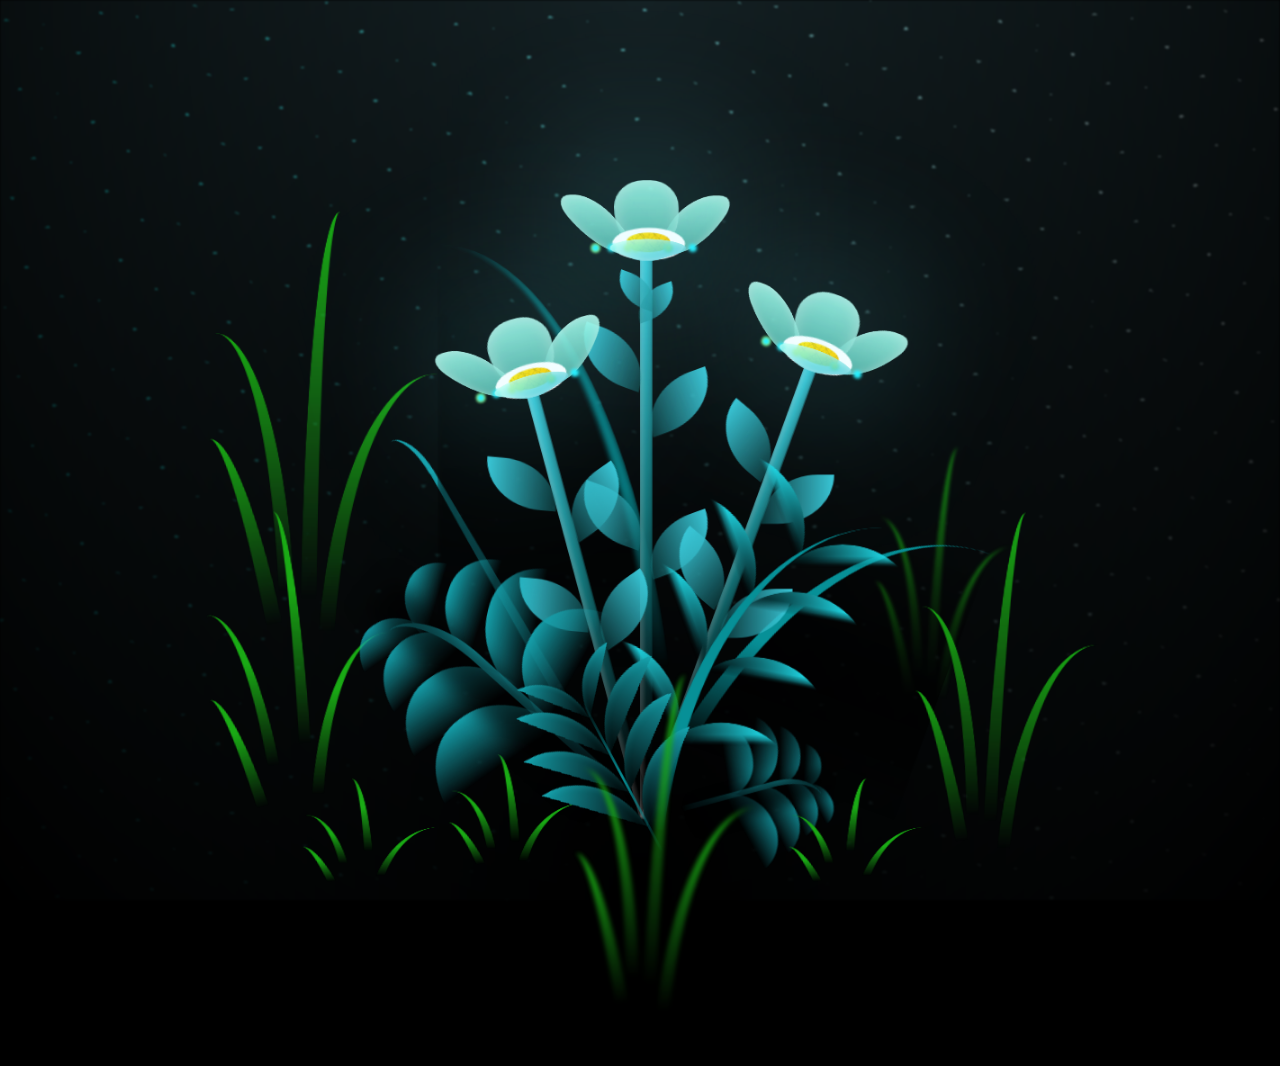
<file: flower/index.html>
<!DOCTYPE html>
<html lang="en" >
<head>
  <meta charset="UTF-8">
  <title>CodePen - A Pen by kezzy go</title>
  <link rel="stylesheet" href="./style.css">

</head>
<body>
<!-- partial:index.partial.html -->
<body class="not-loaded">
  <div id="foru"></div>
  <div class="night"></div>
  <div class="flowers">
    <div class="flower flower--1">
      <div class="flower__leafs flower__leafs--1">
        <div class="flower__leaf flower__leaf--1"></div>
        <div class="flower__leaf flower__leaf--2"></div>
        <div class="flower__leaf flower__leaf--3"></div>
        <div class="flower__leaf flower__leaf--4"></div>
        <div class="flower__white-circle"></div>

        <div class="flower__light flower__light--1"></div>
        <div class="flower__light flower__light--2"></div>
        <div class="flower__light flower__light--3"></div>
        <div class="flower__light flower__light--4"></div>
        <div class="flower__light flower__light--5"></div>
        <div class="flower__light flower__light--6"></div>
        <div class="flower__light flower__light--7"></div>
        <div class="flower__light flower__light--8"></div>

      </div>
      <div class="flower__line">
        <div class="flower__line__leaf flower__line__leaf--1"></div>
        <div class="flower__line__leaf flower__line__leaf--2"></div>
        <div class="flower__line__leaf flower__line__leaf--3"></div>
        <div class="flower__line__leaf flower__line__leaf--4"></div>
        <div class="flower__line__leaf flower__line__leaf--5"></div>
        <div class="flower__line__leaf flower__line__leaf--6"></div>
      </div>
    </div>

    <div class="flower flower--2">
      <div class="flower__leafs flower__leafs--2">
        <div class="flower__leaf flower__leaf--1"></div>
        <div class="flower__leaf flower__leaf--2"></div>
        <div class="flower__leaf flower__leaf--3"></div>
        <div class="flower__leaf flower__leaf--4"></div>
        <div class="flower__white-circle"></div>

        <div class="flower__light flower__light--1"></div>
        <div class="flower__light flower__light--2"></div>
        <div class="flower__light flower__light--3"></div>
        <div class="flower__light flower__light--4"></div>
        <div class="flower__light flower__light--5"></div>
        <div class="flower__light flower__light--6"></div>
        <div class="flower__light flower__light--7"></div>
        <div class="flower__light flower__light--8"></div>

      </div>
      <div class="flower__line">
        <div class="flower__line__leaf flower__line__leaf--1"></div>
        <div class="flower__line__leaf flower__line__leaf--2"></div>
        <div class="flower__line__leaf flower__line__leaf--3"></div>
        <div class="flower__line__leaf flower__line__leaf--4"></div>
      </div>
    </div>

    <div class="flower flower--3">
      <div class="flower__leafs flower__leafs--3">
        <div class="flower__leaf flower__leaf--1"></div>
        <div class="flower__leaf flower__leaf--2"></div>
        <div class="flower__leaf flower__leaf--3"></div>
        <div class="flower__leaf flower__leaf--4"></div>
        <div class="flower__white-circle"></div>

        <div class="flower__light flower__light--1"></div>
        <div class="flower__light flower__light--2"></div>
        <div class="flower__light flower__light--3"></div>
        <div class="flower__light flower__light--4"></div>
        <div class="flower__light flower__light--5"></div>
        <div class="flower__light flower__light--6"></div>
        <div class="flower__light flower__light--7"></div>
        <div class="flower__light flower__light--8"></div>

      </div>
      <div class="flower__line">
        <div class="flower__line__leaf flower__line__leaf--1"></div>
        <div class="flower__line__leaf flower__line__leaf--2"></div>
        <div class="flower__line__leaf flower__line__leaf--3"></div>
        <div class="flower__line__leaf flower__line__leaf--4"></div>
      </div>
    </div>

    <div class="grow-ans" style="--d:1.2s">
      <div class="flower__g-long">
        <div class="flower__g-long__top"></div>
        <div class="flower__g-long__bottom"></div>
      </div>
    </div>

    <div class="growing-grass">
      <div class="flower__grass flower__grass--1">
        <div class="flower__grass--top"></div>
        <div class="flower__grass--bottom"></div>
        <div class="flower__grass__leaf flower__grass__leaf--1"></div>
        <div class="flower__grass__leaf flower__grass__leaf--2"></div>
        <div class="flower__grass__leaf flower__grass__leaf--3"></div>
        <div class="flower__grass__leaf flower__grass__leaf--4"></div>
        <div class="flower__grass__leaf flower__grass__leaf--5"></div>
        <div class="flower__grass__leaf flower__grass__leaf--6"></div>
        <div class="flower__grass__leaf flower__grass__leaf--7"></div>
        <div class="flower__grass__leaf flower__grass__leaf--8"></div>
        <div class="flower__grass__overlay"></div>
      </div>
    </div>

    <div class="growing-grass">
      <div class="flower__grass flower__grass--2">
        <div class="flower__grass--top"></div>
        <div class="flower__grass--bottom"></div>
        <div class="flower__grass__leaf flower__grass__leaf--1"></div>
        <div class="flower__grass__leaf flower__grass__leaf--2"></div>
        <div class="flower__grass__leaf flower__grass__leaf--3"></div>
        <div class="flower__grass__leaf flower__grass__leaf--4"></div>
        <div class="flower__grass__leaf flower__grass__leaf--5"></div>
        <div class="flower__grass__leaf flower__grass__leaf--6"></div>
        <div class="flower__grass__leaf flower__grass__leaf--7"></div>
        <div class="flower__grass__leaf flower__grass__leaf--8"></div>
        <div class="flower__grass__overlay"></div>
      </div>
    </div>

    <div class="grow-ans" style="--d:2.4s">
      <div class="flower__g-right flower__g-right--1">
        <div class="leaf"></div>
      </div>
    </div>

    <div class="grow-ans" style="--d:2.8s">
      <div class="flower__g-right flower__g-right--2">
        <div class="leaf"></div>
      </div>
    </div>

    <div class="grow-ans" style="--d:2.8s">
      <div class="flower__g-front">
        <div class="flower__g-front__leaf-wrapper flower__g-front__leaf-wrapper--1">
          <div class="flower__g-front__leaf"></div>
        </div>
        <div class="flower__g-front__leaf-wrapper flower__g-front__leaf-wrapper--2">
          <div class="flower__g-front__leaf"></div>
        </div>
        <div class="flower__g-front__leaf-wrapper flower__g-front__leaf-wrapper--3">
          <div class="flower__g-front__leaf"></div>
        </div>
        <div class="flower__g-front__leaf-wrapper flower__g-front__leaf-wrapper--4">
          <div class="flower__g-front__leaf"></div>
        </div>
        <div class="flower__g-front__leaf-wrapper flower__g-front__leaf-wrapper--5">
          <div class="flower__g-front__leaf"></div>
        </div>
        <div class="flower__g-front__leaf-wrapper flower__g-front__leaf-wrapper--6">
          <div class="flower__g-front__leaf"></div>
        </div>
        <div class="flower__g-front__leaf-wrapper flower__g-front__leaf-wrapper--7">
          <div class="flower__g-front__leaf"></div>
        </div>
        <div class="flower__g-front__leaf-wrapper flower__g-front__leaf-wrapper--8">
          <div class="flower__g-front__leaf"></div>
        </div>
        <div class="flower__g-front__line"></div>
      </div>
    </div>

    <div class="grow-ans" style="--d:3.2s">
      <div class="flower__g-fr">
        <div class="leaf"></div>
        <div class="flower__g-fr__leaf flower__g-fr__leaf--1"></div>
        <div class="flower__g-fr__leaf flower__g-fr__leaf--2"></div>
        <div class="flower__g-fr__leaf flower__g-fr__leaf--3"></div>
        <div class="flower__g-fr__leaf flower__g-fr__leaf--4"></div>
        <div class="flower__g-fr__leaf flower__g-fr__leaf--5"></div>
        <div class="flower__g-fr__leaf flower__g-fr__leaf--6"></div>
        <div class="flower__g-fr__leaf flower__g-fr__leaf--7"></div>
        <div class="flower__g-fr__leaf flower__g-fr__leaf--8"></div>
      </div>
    </div>

    <div class="long-g long-g--0">
      <div class="grow-ans" style="--d:3s">
        <div class="leaf leaf--0"></div>
      </div>
      <div class="grow-ans" style="--d:2.2s">
        <div class="leaf leaf--1"></div>
      </div>
      <div class="grow-ans" style="--d:3.4s">
        <div class="leaf leaf--2"></div>
      </div>
      <div class="grow-ans" style="--d:3.6s">
        <div class="leaf leaf--3"></div>
      </div>
    </div>

    <div class="long-g long-g--1">
      <div class="grow-ans" style="--d:3.6s">
        <div class="leaf leaf--0"></div>
      </div>
      <div class="grow-ans" style="--d:3.8s">
        <div class="leaf leaf--1"></div>
      </div>
      <div class="grow-ans" style="--d:4s">
        <div class="leaf leaf--2"></div>
      </div>
      <div class="grow-ans" style="--d:4.2s">
        <div class="leaf leaf--3"></div>
      </div>
    </div>

    <div class="long-g long-g--2">
      <div class="grow-ans" style="--d:4s">
        <div class="leaf leaf--0"></div>
      </div>
      <div class="grow-ans" style="--d:4.2s">
        <div class="leaf leaf--1"></div>
      </div>
      <div class="grow-ans" style="--d:4.4s">
        <div class="leaf leaf--2"></div>
      </div>
      <div class="grow-ans" style="--d:4.6s">
        <div class="leaf leaf--3"></div>
      </div>
    </div>

    <div class="long-g long-g--3">
      <div class="grow-ans" style="--d:4s">
        <div class="leaf leaf--0"></div>
      </div>
      <div class="grow-ans" style="--d:4.2s">
        <div class="leaf leaf--1"></div>
      </div>
      <div class="grow-ans" style="--d:3s">
        <div class="leaf leaf--2"></div>
      </div>
      <div class="grow-ans" style="--d:3.6s">
        <div class="leaf leaf--3"></div>
      </div>
    </div>

    <div class="long-g long-g--4">
      <div class="grow-ans" style="--d:4s">
        <div class="leaf leaf--0"></div>
      </div>
      <div class="grow-ans" style="--d:4.2s">
        <div class="leaf leaf--1"></div>
      </div>
      <div class="grow-ans" style="--d:3s">
        <div class="leaf leaf--2"></div>
      </div>
      <div class="grow-ans" style="--d:3.6s">
        <div class="leaf leaf--3"></div>
      </div>
    </div>

    <div class="long-g long-g--5">
      <div class="grow-ans" style="--d:4s">
        <div class="leaf leaf--0"></div>
      </div>
      <div class="grow-ans" style="--d:4.2s">
        <div class="leaf leaf--1"></div>
      </div>
      <div class="grow-ans" style="--d:3s">
        <div class="leaf leaf--2"></div>
      </div>
      <div class="grow-ans" style="--d:3.6s">
        <div class="leaf leaf--3"></div>
      </div>
    </div>

    <div class="long-g long-g--6">
      <div class="grow-ans" style="--d:4.2s">
        <div class="leaf leaf--0"></div>
      </div>
      <div class="grow-ans" style="--d:4.4s">
        <div class="leaf leaf--1"></div>
      </div>
      <div class="grow-ans" style="--d:4.6s">
        <div class="leaf leaf--2"></div>
      </div>
      <div class="grow-ans" style="--d:4.8s">
        <div class="leaf leaf--3"></div>
      </div>
    </div>

    <div class="long-g long-g--7">
      <div class="grow-ans" style="--d:3s">
        <div class="leaf leaf--0"></div>
      </div>
      <div class="grow-ans" style="--d:3.2s">
        <div class="leaf leaf--1"></div>
      </div>
      <div class="grow-ans" style="--d:3.5s">
        <div class="leaf leaf--2"></div>
      </div>
      <div class="grow-ans" style="--d:3.6s">
        <div class="leaf leaf--3"></div>
      </div>
    </div>
  </div>
</body>
<!-- partial -->
  <script  src="./script.js"></script>

</body>
</html>
</file>
<file: flower/style.css>
*,
*::after,
*::before {
  padding: 0;
  margin: 0;
  box-sizing: border-box;
}

:root {
  --dark-color: #000;
}

body {
  display: flex;
  align-items: flex-end;
  justify-content: center;
  min-height: 100vh;
  background-color: var(--dark-color);
  overflow: hidden;
  perspective: 1000px;
}

.night {
  position: fixed;
  left: 50%;
  top: 0;
  transform: translateX(-50%);
  width: 100%;
  height: 100%;
  filter: blur(0.1vmin);
  background-image: radial-gradient(ellipse at top, transparent 0%, var(--dark-color)), radial-gradient(ellipse at bottom, var(--dark-color), rgba(145, 233, 255, 0.2)), repeating-linear-gradient(220deg, black 0px, black 19px, transparent 19px, transparent 22px), repeating-linear-gradient(189deg, black 0px, black 19px, transparent 19px, transparent 22px), repeating-linear-gradient(148deg, black 0px, black 19px, transparent 19px, transparent 22px), linear-gradient(90deg, #00fffa, #f0f0f0);
}

.flowers {
  position: relative;
  transform: scale(0.9);
}

.flower {
  position: absolute;
  bottom: 10vmin;
  transform-origin: bottom center;
  z-index: 10;
  --fl-speed: 0.8s;
}
.flower--1 {
  animation: moving-flower-1 4s linear infinite;
}
.flower--1 .flower__line {
  height: 70vmin;
  animation-delay: 0.3s;
}
.flower--1 .flower__line__leaf--1 {
  animation: blooming-leaf-right var(--fl-speed) 1.6s backwards;
}
.flower--1 .flower__line__leaf--2 {
  animation: blooming-leaf-right var(--fl-speed) 1.4s backwards;
}
.flower--1 .flower__line__leaf--3 {
  animation: blooming-leaf-left var(--fl-speed) 1.2s backwards;
}
.flower--1 .flower__line__leaf--4 {
  animation: blooming-leaf-left var(--fl-speed) 1s backwards;
}
.flower--1 .flower__line__leaf--5 {
  animation: blooming-leaf-right var(--fl-speed) 1.8s backwards;
}
.flower--1 .flower__line__leaf--6 {
  animation: blooming-leaf-left var(--fl-speed) 2s backwards;
}
.flower--2 {
  left: 50%;
  transform: rotate(20deg);
  animation: moving-flower-2 4s linear infinite;
}
.flower--2 .flower__line {
  height: 60vmin;
  animation-delay: 0.6s;
}
.flower--2 .flower__line__leaf--1 {
  animation: blooming-leaf-right var(--fl-speed) 1.9s backwards;
}
.flower--2 .flower__line__leaf--2 {
  animation: blooming-leaf-right var(--fl-speed) 1.7s backwards;
}
.flower--2 .flower__line__leaf--3 {
  animation: blooming-leaf-left var(--fl-speed) 1.5s backwards;
}
.flower--2 .flower__line__leaf--4 {
  animation: blooming-leaf-left var(--fl-speed) 1.3s backwards;
}
.flower--3 {
  left: 50%;
  transform: rotate(-15deg);
  animation: moving-flower-3 4s linear infinite;
}
.flower--3 .flower__line {
  animation-delay: 0.9s;
}
.flower--3 .flower__line__leaf--1 {
  animation: blooming-leaf-right var(--fl-speed) 2.5s backwards;
}
.flower--3 .flower__line__leaf--2 {
  animation: blooming-leaf-right var(--fl-speed) 2.3s backwards;
}
.flower--3 .flower__line__leaf--3 {
  animation: blooming-leaf-left var(--fl-speed) 2.1s backwards;
}
.flower--3 .flower__line__leaf--4 {
  animation: blooming-leaf-left var(--fl-speed) 1.9s backwards;
}
.flower__leafs {
  position: relative;
  animation: blooming-flower 2s backwards;
}
.flower__leafs--1 {
  animation-delay: 1.1s;
}
.flower__leafs--2 {
  animation-delay: 1.4s;
}
.flower__leafs--3 {
  animation-delay: 1.7s;
}
.flower__leafs::after {
  content: "";
  position: absolute;
  left: 0;
  top: 0;
  transform: translate(-50%, -100%);
  width: 8vmin;
  height: 8vmin;
  background-color: #6bf0ff;
  filter: blur(10vmin);
}
.flower__leaf {
  position: absolute;
  bottom: 0;
  left: 50%;
  width: 8vmin;
  height: 11vmin;
  border-radius: 51% 49% 47% 53%/44% 45% 55% 69%;
  background-color: #a7ffee;
  background-image: linear-gradient(to top, #54b8aa, #a7ffee);
  transform-origin: bottom center;
  opacity: 0.9;
  box-shadow: inset 0 0 2vmin rgba(255, 255, 255, 0.5);
}
.flower__leaf--1 {
  transform: translate(-10%, 1%) rotateY(40deg) rotateX(-50deg);
}
.flower__leaf--2 {
  transform: translate(-50%, -4%) rotateX(40deg);
}
.flower__leaf--3 {
  transform: translate(-90%, 0%) rotateY(45deg) rotateX(50deg);
}
.flower__leaf--4 {
  width: 8vmin;
  height: 8vmin;
  transform-origin: bottom left;
  border-radius: 4vmin 10vmin 4vmin 4vmin;
  transform: translate(0%, 18%) rotateX(70deg) rotate(-43deg);
  background-image: linear-gradient(to top, #39c6d6, #a7ffee);
  z-index: 1;
  opacity: 0.8;
}
.flower__white-circle {
  position: absolute;
  left: -3.5vmin;
  top: -3vmin;
  width: 9vmin;
  height: 4vmin;
  border-radius: 50%;
  background-color: #fff;
}
.flower__white-circle::after {
  content: "";
  position: absolute;
  left: 50%;
  top: 45%;
  transform: translate(-50%, -50%);
  width: 60%;
  height: 60%;
  border-radius: inherit;
  background-image: repeating-linear-gradient(135deg, rgba(0, 0, 0, 0.03) 0px, rgba(0, 0, 0, 0.03) 1px, transparent 1px, transparent 12px), repeating-linear-gradient(45deg, rgba(0, 0, 0, 0.03) 0px, rgba(0, 0, 0, 0.03) 1px, transparent 1px, transparent 12px), repeating-linear-gradient(67.5deg, rgba(0, 0, 0, 0.03) 0px, rgba(0, 0, 0, 0.03) 1px, transparent 1px, transparent 12px), repeating-linear-gradient(135deg, rgba(0, 0, 0, 0.03) 0px, rgba(0, 0, 0, 0.03) 1px, transparent 1px, transparent 12px), repeating-linear-gradient(45deg, rgba(0, 0, 0, 0.03) 0px, rgba(0, 0, 0, 0.03) 1px, transparent 1px, transparent 12px), repeating-linear-gradient(112.5deg, rgba(0, 0, 0, 0.03) 0px, rgba(0, 0, 0, 0.03) 1px, transparent 1px, transparent 12px), repeating-linear-gradient(112.5deg, rgba(0, 0, 0, 0.03) 0px, rgba(0, 0, 0, 0.03) 1px, transparent 1px, transparent 12px), repeating-linear-gradient(45deg, rgba(0, 0, 0, 0.03) 0px, rgba(0, 0, 0, 0.03) 1px, transparent 1px, transparent 12px), repeating-linear-gradient(22.5deg, rgba(0, 0, 0, 0.03) 0px, rgba(0, 0, 0, 0.03) 1px, transparent 1px, transparent 12px), repeating-linear-gradient(45deg, rgba(0, 0, 0, 0.03) 0px, rgba(0, 0, 0, 0.03) 1px, transparent 1px, transparent 12px), repeating-linear-gradient(22.5deg, rgba(0, 0, 0, 0.03) 0px, rgba(0, 0, 0, 0.03) 1px, transparent 1px, transparent 12px), repeating-linear-gradient(135deg, rgba(0, 0, 0, 0.03) 0px, rgba(0, 0, 0, 0.03) 1px, transparent 1px, transparent 12px), repeating-linear-gradient(157.5deg, rgba(0, 0, 0, 0.03) 0px, rgba(0, 0, 0, 0.03) 1px, transparent 1px, transparent 12px), repeating-linear-gradient(67.5deg, rgba(0, 0, 0, 0.03) 0px, rgba(0, 0, 0, 0.03) 1px, transparent 1px, transparent 12px), repeating-linear-gradient(67.5deg, rgba(0, 0, 0, 0.03) 0px, rgba(0, 0, 0, 0.03) 1px, transparent 1px, transparent 12px), linear-gradient(90deg, #ffeb12, #ffce00);
}
.flower__line {
  height: 55vmin;
  width: 1.5vmin;
  background-image: linear-gradient(to left, rgba(0, 0, 0, 0.2), transparent, rgba(255, 255, 255, 0.2)), linear-gradient(to top, transparent 10%, #14757a, #39c6d6);
  box-shadow: inset 0 0 2px rgba(0, 0, 0, 0.5);
  animation: grow-flower-tree 4s backwards;
}
.flower__line__leaf {
  --w: 7vmin;
  --h: calc(var(--w) + 2vmin);
  position: absolute;
  top: 20%;
  left: 90%;
  width: var(--w);
  height: var(--h);
  border-top-right-radius: var(--h);
  border-bottom-left-radius: var(--h);
  background-image: linear-gradient(to top, rgba(20, 117, 122, 0.4), #39c6d6);
}
.flower__line__leaf--1 {
  transform: rotate(70deg) rotateY(30deg);
}
.flower__line__leaf--2 {
  top: 45%;
  transform: rotate(70deg) rotateY(30deg);
}
.flower__line__leaf--3, .flower__line__leaf--4, .flower__line__leaf--6 {
  border-top-right-radius: 0;
  border-bottom-left-radius: 0;
  border-top-left-radius: var(--h);
  border-bottom-right-radius: var(--h);
  left: -460%;
  top: 12%;
  transform: rotate(-70deg) rotateY(30deg);
}
.flower__line__leaf--4 {
  top: 40%;
}
.flower__line__leaf--5 {
  top: 0;
  transform-origin: left;
  transform: rotate(70deg) rotateY(30deg) scale(0.6);
}
.flower__line__leaf--6 {
  top: -2%;
  left: -450%;
  transform-origin: right;
  transform: rotate(-70deg) rotateY(30deg) scale(0.6);
}
.flower__light {
  position: absolute;
  bottom: 0vmin;
  width: 1vmin;
  height: 1vmin;
  background-color: #fffb00;
  border-radius: 50%;
  filter: blur(0.2vmin);
  animation: light-ans 4s linear infinite backwards;
}
.flower__light:nth-child(odd) {
  background-color: #23f0ff;
}
.flower__light--1 {
  left: -2vmin;
  animation-delay: 1s;
}
.flower__light--2 {
  left: 3vmin;
  animation-delay: 0.5s;
}
.flower__light--3 {
  left: -6vmin;
  animation-delay: 0.3s;
}
.flower__light--4 {
  left: 6vmin;
  animation-delay: 0.9s;
}
.flower__light--5 {
  left: -1vmin;
  animation-delay: 1.5s;
}
.flower__light--6 {
  left: -4vmin;
  animation-delay: 3s;
}
.flower__light--7 {
  left: 3vmin;
  animation-delay: 2s;
}
.flower__light--8 {
  left: -6vmin;
  animation-delay: 3.5s;
}
.flower__grass {
  --c: #159faa;
  --line-w: 1.5vmin;
  position: absolute;
  bottom: 12vmin;
  left: -7vmin;
  display: flex;
  flex-direction: column;
  align-items: flex-end;
  z-index: 20;
  transform-origin: bottom center;
  transform: rotate(-48deg) rotateY(40deg);
}
.flower__grass--1 {
  animation: moving-grass 2s linear infinite;
}
.flower__grass--2 {
  left: 2vmin;
  bottom: 10vmin;
  transform: scale(0.5) rotate(75deg) rotateX(10deg) rotateY(-200deg);
  opacity: 0.8;
  z-index: 0;
  animation: moving-grass--2 1.5s linear infinite;
}
.flower__grass--top {
  width: 7vmin;
  height: 10vmin;
  border-top-right-radius: 100%;
  border-right: var(--line-w) solid var(--c);
  transform-origin: bottom center;
  transform: rotate(-2deg);
}
.flower__grass--bottom {
  margin-top: -2px;
  width: var(--line-w);
  height: 25vmin;
  background-image: linear-gradient(to top, transparent, var(--c));
}
.flower__grass__leaf {
  --size: 10vmin;
  position: absolute;
  width: calc(var(--size) * 2.1);
  height: var(--size);
  border-top-left-radius: var(--size);
  border-top-right-radius: var(--size);
  background-image: linear-gradient(to top, transparent, transparent 30%, var(--c));
  z-index: 100;
}
.flower__grass__leaf--1 {
  top: -6%;
  left: 30%;
  --size: 6vmin;
  transform: rotate(-20deg);
  animation: growing-grass-ans--1 2s 2.6s backwards;
}
@keyframes growing-grass-ans--1 {
  0% {
    transform-origin: bottom left;
    transform: rotate(-20deg) scale(0);
  }
}
.flower__grass__leaf--2 {
  top: -5%;
  left: -110%;
  --size: 6vmin;
  transform: rotate(10deg);
  animation: growing-grass-ans--2 2s 2.4s linear backwards;
}
@keyframes growing-grass-ans--2 {
  0% {
    transform-origin: bottom right;
    transform: rotate(10deg) scale(0);
  }
}
.flower__grass__leaf--3 {
  top: 5%;
  left: 60%;
  --size: 8vmin;
  transform: rotate(-18deg) rotateX(-20deg);
  animation: growing-grass-ans--3 2s 2.2s linear backwards;
}
@keyframes growing-grass-ans--3 {
  0% {
    transform-origin: bottom left;
    transform: rotate(-18deg) rotateX(-20deg) scale(0);
  }
}
.flower__grass__leaf--4 {
  top: 6%;
  left: -135%;
  --size: 8vmin;
  transform: rotate(2deg);
  animation: growing-grass-ans--4 2s 2s linear backwards;
}
@keyframes growing-grass-ans--4 {
  0% {
    transform-origin: bottom right;
    transform: rotate(2deg) scale(0);
  }
}
.flower__grass__leaf--5 {
  top: 20%;
  left: 60%;
  --size: 10vmin;
  transform: rotate(-24deg) rotateX(-20deg);
  animation: growing-grass-ans--5 2s 1.8s linear backwards;
}
@keyframes growing-grass-ans--5 {
  0% {
    transform-origin: bottom left;
    transform: rotate(-24deg) rotateX(-20deg) scale(0);
  }
}
.flower__grass__leaf--6 {
  top: 22%;
  left: -180%;
  --size: 10vmin;
  transform: rotate(10deg);
  animation: growing-grass-ans--6 2s 1.6s linear backwards;
}
@keyframes growing-grass-ans--6 {
  0% {
    transform-origin: bottom right;
    transform: rotate(10deg) scale(0);
  }
}
.flower__grass__leaf--7 {
  top: 39%;
  left: 70%;
  --size: 10vmin;
  transform: rotate(-10deg);
  animation: growing-grass-ans--7 2s 1.4s linear backwards;
}
@keyframes growing-grass-ans--7 {
  0% {
    transform-origin: bottom left;
    transform: rotate(-10deg) scale(0);
  }
}
.flower__grass__leaf--8 {
  top: 40%;
  left: -215%;
  --size: 11vmin;
  transform: rotate(10deg);
  animation: growing-grass-ans--8 2s 1.2s linear backwards;
}
@keyframes growing-grass-ans--8 {
  0% {
    transform-origin: bottom right;
    transform: rotate(10deg) scale(0);
  }
}
.flower__grass__overlay {
  position: absolute;
  top: -10%;
  right: 0%;
  width: 100%;
  height: 100%;
  background-color: rgba(0, 0, 0, 0.6);
  filter: blur(1.5vmin);
  z-index: 100;
}
.flower__g-long {
  --w: 2vmin;
  --h: 6vmin;
  --c: #159faa;
  position: absolute;
  bottom: 10vmin;
  left: -3vmin;
  transform-origin: bottom center;
  transform: rotate(-30deg) rotateY(-20deg);
  display: flex;
  flex-direction: column;
  align-items: flex-end;
  animation: flower-g-long-ans 3s linear infinite;
}
@keyframes flower-g-long-ans {
  0%, 100% {
    transform: rotate(-30deg) rotateY(-20deg);
  }
  50% {
    transform: rotate(-32deg) rotateY(-20deg);
  }
}
.flower__g-long__top {
  top: calc(var(--h) * -1);
  width: calc(var(--w) + 1vmin);
  height: var(--h);
  border-top-right-radius: 100%;
  border-right: 0.7vmin solid var(--c);
  transform: translate(-0.7vmin, 1vmin);
}
.flower__g-long__bottom {
  width: var(--w);
  height: 50vmin;
  transform-origin: bottom center;
  background-image: linear-gradient(to top, transparent 30%, var(--c));
  box-shadow: inset 0 0 2px rgba(0, 0, 0, 0.5);
  clip-path: polygon(35% 0, 65% 1%, 100% 100%, 0% 100%);
}
.flower__g-right {
  position: absolute;
  bottom: 6vmin;
  left: -2vmin;
  transform-origin: bottom left;
  transform: rotate(20deg);
}
.flower__g-right .leaf {
  width: 30vmin;
  height: 50vmin;
  border-top-left-radius: 100%;
  border-left: 2vmin solid #079097;
  background-image: linear-gradient(to bottom, transparent, var(--dark-color) 60%);
  -webkit-mask-image: linear-gradient(to top, transparent 30%, #079097 60%);
}
.flower__g-right--1 {
  animation: flower-g-right-ans 2.5s linear infinite;
}
.flower__g-right--2 {
  left: 5vmin;
  transform: rotateY(-180deg);
  animation: flower-g-right-ans--2 3s linear infinite;
}
.flower__g-right--2 .leaf {
  height: 75vmin;
  filter: blur(0.3vmin);
  opacity: 0.8;
}
@keyframes flower-g-right-ans {
  0%, 100% {
    transform: rotate(20deg);
  }
  50% {
    transform: rotate(24deg) rotateX(-20deg);
  }
}
@keyframes flower-g-right-ans--2 {
  0%, 100% {
    transform: rotateY(-180deg) rotate(0deg) rotateX(-20deg);
  }
  50% {
    transform: rotateY(-180deg) rotate(6deg) rotateX(-20deg);
  }
}
.flower__g-front {
  position: absolute;
  bottom: 6vmin;
  left: 2.5vmin;
  z-index: 100;
  transform-origin: bottom center;
  transform: rotate(-28deg) rotateY(30deg) scale(1.04);
  animation: flower__g-front-ans 2s linear infinite;
}
@keyframes flower__g-front-ans {
  0%, 100% {
    transform: rotate(-28deg) rotateY(30deg) scale(1.04);
  }
  50% {
    transform: rotate(-35deg) rotateY(40deg) scale(1.04);
  }
}
.flower__g-front__line {
  width: 0.3vmin;
  height: 20vmin;
  background-image: linear-gradient(to top, transparent, #079097, transparent 100%);
  position: relative;
}
.flower__g-front__leaf-wrapper {
  position: absolute;
  top: 0;
  left: 0;
  transform-origin: bottom left;
  transform: rotate(10deg);
}
.flower__g-front__leaf-wrapper:nth-child(even) {
  left: 0vmin;
  transform: rotateY(-180deg) rotate(5deg);
  animation: flower__g-front__leaf-left-ans 1s ease-in backwards;
}
.flower__g-front__leaf-wrapper:nth-child(odd) {
  animation: flower__g-front__leaf-ans 1s ease-in backwards;
}
.flower__g-front__leaf-wrapper--1 {
  top: -8vmin;
  transform: scale(0.7);
  animation: flower__g-front__leaf-ans 1s 5.5s ease-in backwards !important;
}
.flower__g-front__leaf-wrapper--2 {
  top: -8vmin;
  transform: rotateY(-180deg) scale(0.7) !important;
  animation: flower__g-front__leaf-left-ans-2 1s 4.6s ease-in backwards !important;
}
.flower__g-front__leaf-wrapper--3 {
  top: -3vmin;
  animation: flower__g-front__leaf-ans 1s 4.6s ease-in backwards;
}
.flower__g-front__leaf-wrapper--4 {
  top: -3vmin;
  transform: rotateY(-180deg) scale(0.9) !important;
  animation: flower__g-front__leaf-left-ans-2 1s 4.6s ease-in backwards !important;
}
@keyframes flower__g-front__leaf-left-ans-2 {
  0% {
    transform: rotateY(-180deg) scale(0);
  }
}
.flower__g-front__leaf-wrapper--5, .flower__g-front__leaf-wrapper--6 {
  top: 2vmin;
}
.flower__g-front__leaf-wrapper--7, .flower__g-front__leaf-wrapper--8 {
  top: 6.5vmin;
}
.flower__g-front__leaf-wrapper--2 {
  animation-delay: 5.2s !important;
}
.flower__g-front__leaf-wrapper--3 {
  animation-delay: 4.9s !important;
}
.flower__g-front__leaf-wrapper--5 {
  animation-delay: 4.3s !important;
}
.flower__g-front__leaf-wrapper--6 {
  animation-delay: 4.1s !important;
}
.flower__g-front__leaf-wrapper--7 {
  animation-delay: 3.8s !important;
}
.flower__g-front__leaf-wrapper--8 {
  animation-delay: 3.5s !important;
}
@keyframes flower__g-front__leaf-ans {
  0% {
    transform: rotate(10deg) scale(0);
  }
}
@keyframes flower__g-front__leaf-left-ans {
  0% {
    transform: rotateY(-180deg) rotate(5deg) scale(0);
  }
}
.flower__g-front__leaf {
  width: 10vmin;
  height: 10vmin;
  border-radius: 100% 0% 0% 100%/100% 100% 0% 0%;
  box-shadow: inset 0 2px 1vmin rgba(44, 238, 252, 0.2);
  background-image: linear-gradient(to bottom left, transparent, var(--dark-color)), linear-gradient(to bottom right, #159faa 50%, transparent 50%, transparent);
  -webkit-mask-image: linear-gradient(to bottom right, #159faa 50%, transparent 50%, transparent);
  mask-image: linear-gradient(to bottom right, #159faa 50%, transparent 50%, transparent);
}
.flower__g-fr {
  position: absolute;
  bottom: -4vmin;
  left: vmin;
  transform-origin: bottom left;
  z-index: 10;
  animation: flower__g-fr-ans 2s linear infinite;
}
@keyframes flower__g-fr-ans {
  0%, 100% {
    transform: rotate(2deg);
  }
  50% {
    transform: rotate(4deg);
  }
}
.flower__g-fr .leaf {
  width: 30vmin;
  height: 50vmin;
  border-top-left-radius: 100%;
  border-left: 2vmin solid #079097;
  -webkit-mask-image: linear-gradient(to top, transparent 25%, #079097 50%);
  position: relative;
  z-index: 1;
}
.flower__g-fr__leaf {
  position: absolute;
  top: 0;
  left: 0;
  width: 10vmin;
  height: 10vmin;
  border-radius: 100% 0% 0% 100%/100% 100% 0% 0%;
  box-shadow: inset 0 2px 1vmin rgba(44, 238, 252, 0.2);
  background-image: linear-gradient(to bottom left, transparent, var(--dark-color) 98%), linear-gradient(to bottom right, #23f0ff 45%, transparent 50%, transparent);
  -webkit-mask-image: linear-gradient(135deg, #159faa 40%, transparent 50%, transparent);
}
.flower__g-fr__leaf--1 {
  left: 20vmin;
  transform: rotate(45deg);
  animation: flower__g-fr-leaft-ans-1 0.5s 5.2s linear backwards;
}
@keyframes flower__g-fr-leaft-ans-1 {
  0% {
    transform-origin: left;
    transform: rotate(45deg) scale(0);
  }
}
.flower__g-fr__leaf--2 {
  left: 12vmin;
  top: -7vmin;
  transform: rotate(25deg) rotateY(-180deg);
  animation: flower__g-fr-leaft-ans-6 0.5s 5s linear backwards;
}
.flower__g-fr__leaf--3 {
  left: 15vmin;
  top: 6vmin;
  transform: rotate(55deg);
  animation: flower__g-fr-leaft-ans-5 0.5s 4.8s linear backwards;
}
.flower__g-fr__leaf--4 {
  left: 6vmin;
  top: -2vmin;
  transform: rotate(25deg) rotateY(-180deg);
  animation: flower__g-fr-leaft-ans-6 0.5s 4.6s linear backwards;
}
.flower__g-fr__leaf--5 {
  left: 10vmin;
  top: 14vmin;
  transform: rotate(55deg);
  animation: flower__g-fr-leaft-ans-5 0.5s 4.4s linear backwards;
}
@keyframes flower__g-fr-leaft-ans-5 {
  0% {
    transform-origin: left;
    transform: rotate(55deg) scale(0);
  }
}
.flower__g-fr__leaf--6 {
  left: 0vmin;
  top: 6vmin;
  transform: rotate(25deg) rotateY(-180deg);
  animation: flower__g-fr-leaft-ans-6 0.5s 4.2s linear backwards;
}
@keyframes flower__g-fr-leaft-ans-6 {
  0% {
    transform-origin: right;
    transform: rotate(25deg) rotateY(-180deg) scale(0);
  }
}
.flower__g-fr__leaf--7 {
  left: 5vmin;
  top: 22vmin;
  transform: rotate(45deg);
  animation: flower__g-fr-leaft-ans-7 0.5s 4s linear backwards;
}
@keyframes flower__g-fr-leaft-ans-7 {
  0% {
    transform-origin: left;
    transform: rotate(45deg) scale(0);
  }
}
.flower__g-fr__leaf--8 {
  left: -4vmin;
  top: 15vmin;
  transform: rotate(15deg) rotateY(-180deg);
  animation: flower__g-fr-leaft-ans-8 0.5s 3.8s linear backwards;
}
@keyframes flower__g-fr-leaft-ans-8 {
  0% {
    transform-origin: right;
    transform: rotate(15deg) rotateY(-180deg) scale(0);
  }
}

.long-g {
  position: absolute;
  bottom: 25vmin;
  left: -42vmin;
  transform-origin: bottom left;
}
.long-g--1 {
  bottom: 0vmin;
  transform: scale(0.8) rotate(-5deg);
}
.long-g--1 .leaf {
  -webkit-mask-image: linear-gradient(to top, transparent 40%, #079097 80%) !important;
}
.long-g--1 .leaf--1 {
  --w: 5vmin;
  --h: 60vmin;
  left: -2vmin;
  transform: rotate(3deg) rotateY(-180deg);
}
.long-g--2, .long-g--3 {
  bottom: -3vmin;
  left: -35vmin;
  transform-origin: center;
  transform: scale(0.6) rotateX(60deg);
}
.long-g--2 .leaf, .long-g--3 .leaf {
  -webkit-mask-image: linear-gradient(to top, transparent 50%, #079097 80%) !important;
}
.long-g--2 .leaf--1, .long-g--3 .leaf--1 {
  left: -1vmin;
  transform: rotateY(-180deg);
}
.long-g--3 {
  left: -17vmin;
  bottom: 0vmin;
}
.long-g--3 .leaf {
  -webkit-mask-image: linear-gradient(to top, transparent 40%, #079097 80%) !important;
}
.long-g--4 {
  left: 25vmin;
  bottom: -3vmin;
  transform-origin: center;
  transform: scale(0.6) rotateX(60deg);
}
.long-g--4 .leaf {
  -webkit-mask-image: linear-gradient(to top, transparent 50%, #079097 80%) !important;
}
.long-g--5 {
  left: 42vmin;
  bottom: 0vmin;
  transform: scale(0.8) rotate(2deg);
}
.long-g--6 {
  left: 0vmin;
  bottom: -20vmin;
  z-index: 100;
  filter: blur(0.3vmin);
  transform: scale(0.8) rotate(2deg);
}
.long-g--7 {
  left: 35vmin;
  bottom: 20vmin;
  z-index: -1;
  filter: blur(0.3vmin);
  transform: scale(0.6) rotate(2deg);
  opacity: 0.7;
}
.long-g .leaf {
  --w: 15vmin;
  --h: 40vmin;
  --c: #1aaa15;
  position: absolute;
  bottom: 0;
  width: var(--w);
  height: var(--h);
  border-top-left-radius: 100%;
  border-left: 2vmin solid var(--c);
  -webkit-mask-image: linear-gradient(to top, transparent 20%, var(--dark-color));
  transform-origin: bottom center;
}
.long-g .leaf--0 {
  left: 2vmin;
  animation: leaf-ans-1 4s linear infinite;
}
.long-g .leaf--1 {
  --w: 5vmin;
  --h: 60vmin;
  animation: leaf-ans-1 4s linear infinite;
}
.long-g .leaf--2 {
  --w: 10vmin;
  --h: 40vmin;
  left: -0.5vmin;
  bottom: 5vmin;
  transform-origin: bottom left;
  transform: rotateY(-180deg);
  animation: leaf-ans-2 3s linear infinite;
}
.long-g .leaf--3 {
  --w: 5vmin;
  --h: 30vmin;
  left: -1vmin;
  bottom: 3.2vmin;
  transform-origin: bottom left;
  transform: rotate(-10deg) rotateY(-180deg);
  animation: leaf-ans-3 3s linear infinite;
}

@keyframes leaf-ans-1 {
  0%, 100% {
    transform: rotate(-5deg) scale(1);
  }
  50% {
    transform: rotate(5deg) scale(1.1);
  }
}
@keyframes leaf-ans-2 {
  0%, 100% {
    transform: rotateY(-180deg) rotate(5deg);
  }
  50% {
    transform: rotateY(-180deg) rotate(0deg) scale(1.1);
  }
}
@keyframes leaf-ans-3 {
  0%, 100% {
    transform: rotate(-10deg) rotateY(-180deg);
  }
  50% {
    transform: rotate(-20deg) rotateY(-180deg);
  }
}
.grow-ans {
  animation: grow-ans 2s var(--d) backwards;
}

@keyframes grow-ans {
  0% {
    transform: scale(0);
    opacity: 0;
  }
}
@keyframes light-ans {
  0% {
    opacity: 0;
    transform: translateY(0vmin);
  }
  25% {
    opacity: 1;
    transform: translateY(-5vmin) translateX(-2vmin);
  }
  50% {
    opacity: 1;
    transform: translateY(-15vmin) translateX(2vmin);
    filter: blur(0.2vmin);
  }
  75% {
    transform: translateY(-20vmin) translateX(-2vmin);
    filter: blur(0.2vmin);
  }
  100% {
    transform: translateY(-30vmin);
    opacity: 0;
    filter: blur(1vmin);
  }
}
@keyframes moving-flower-1 {
  0%, 100% {
    transform: rotate(2deg);
  }
  50% {
    transform: rotate(-2deg);
  }
}
@keyframes moving-flower-2 {
  0%, 100% {
    transform: rotate(18deg);
  }
  50% {
    transform: rotate(14deg);
  }
}
@keyframes moving-flower-3 {
  0%, 100% {
    transform: rotate(-18deg);
  }
  50% {
    transform: rotate(-20deg) rotateY(-10deg);
  }
}
@keyframes blooming-leaf-right {
  0% {
    transform-origin: left;
    transform: rotate(70deg) rotateY(30deg) scale(0);
  }
}
@keyframes blooming-leaf-left {
  0% {
    transform-origin: right;
    transform: rotate(-70deg) rotateY(30deg) scale(0);
  }
}
@keyframes grow-flower-tree {
  0% {
    height: 0;
    border-radius: 1vmin;
  }
}
@keyframes blooming-flower {
  0% {
    transform: scale(0);
  }
}
@keyframes moving-grass {
  0%, 100% {
    transform: rotate(-48deg) rotateY(40deg);
  }
  50% {
    transform: rotate(-50deg) rotateY(40deg);
  }
}
@keyframes moving-grass--2 {
  0%, 100% {
    transform: scale(0.5) rotate(75deg) rotateX(10deg) rotateY(-200deg);
  }
  50% {
    transform: scale(0.5) rotate(79deg) rotateX(10deg) rotateY(-200deg);
  }
}
.growing-grass {
  animation: growing-grass-ans 1s 2s backwards;
}

@keyframes growing-grass-ans {
  0% {
    transform: scale(0);
  }
}
.not-loaded * {
  animation-play-state: paused !important;
}
</file>
